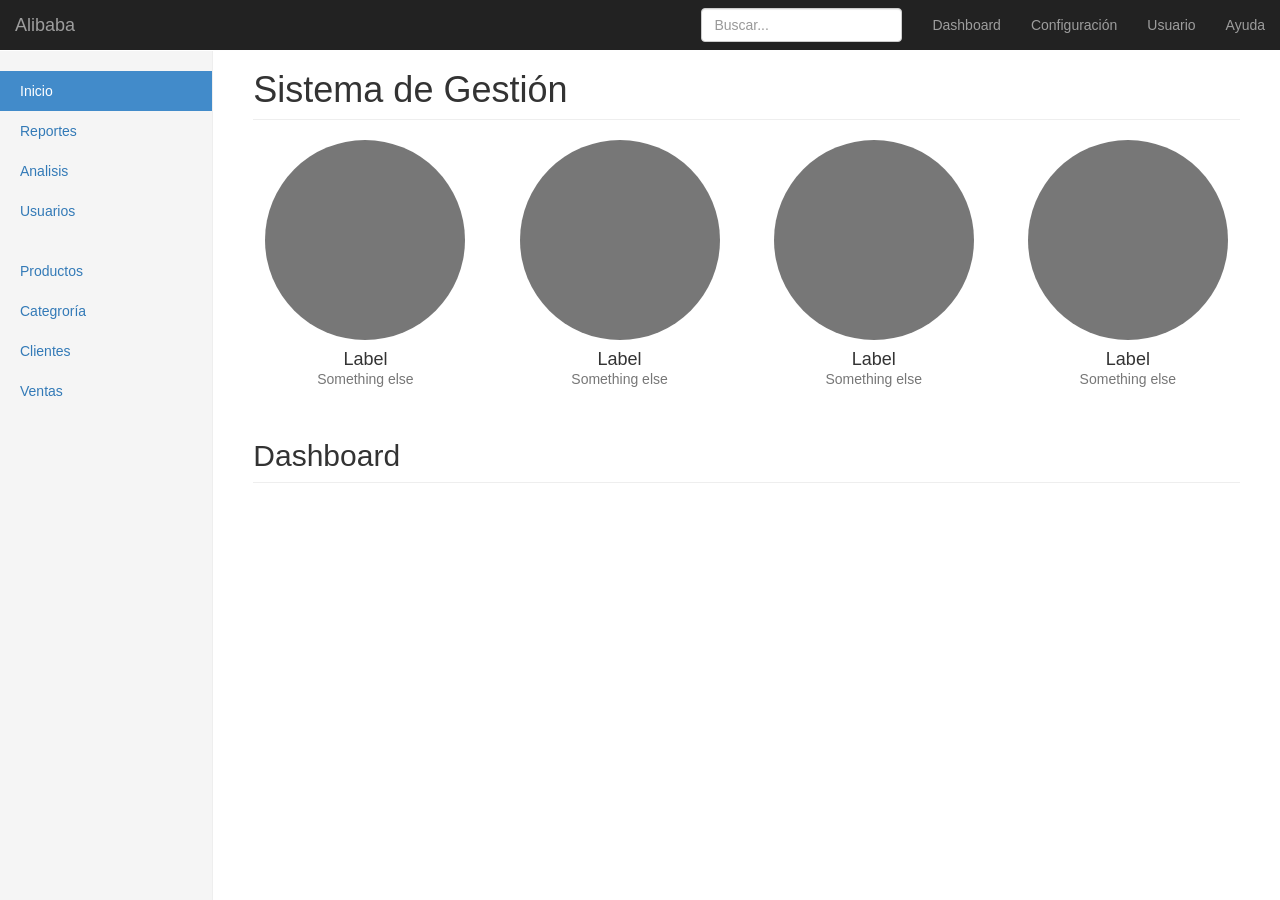
<file: web/index.html>
<!DOCTYPE html>
<html lang="es">
  <head>
    <meta http-equiv="Content-Type" content="text/html; charset=UTF-8" />
    <meta name="viewport" content="width=device-width, initial-scale=1">
   <title>Dashboard - Sistema de Gestión</title>

    <link href="css/bootstrap.min.css" rel="stylesheet">

    <link href="css/dashboard.css" rel="stylesheet">

   
  </head>

  <body>

    <nav class="navbar navbar-inverse navbar-fixed-top">
      <div class="container-fluid">
        <div class="navbar-header">

          <a class="navbar-brand" href="index.html">Alibaba</a>
        </div>
        <div id="navbar" class="navbar-collapse collapse">
          <ul class="nav navbar-nav navbar-right">
            <li><a href="#">Dashboard</a></li>
            <li><a href="#">Configuración</a></li>
            <li><a href="#">Usuario</a></li>
            <li><a href="#">Ayuda</a></li>
          </ul>
          <form class="navbar-form navbar-right">
            <input type="text" class="form-control" placeholder="Buscar...">
          </form>
        </div>
      </div>
    </nav>

    <div class="container-fluid">
      <div class="row">
        <div class="col-sm-3 col-md-2 sidebar">
          <ul class="nav nav-sidebar">
            <li class="active"><a href="index.html">Inicio <span class="sr-only">(current)</span></a></li>
            <li><a href="reportes.jsp">Reportes</a></li>
            <li><a href="analisis.jsp">Analisis</a></li>
            <li><a href="usuarios.jsp">Usuarios</a></li>
          </ul>
          <ul class="nav nav-sidebar">
            <li><a href="productos.jsp">Productos</a></li>
            <li><a href="categorias.jsp">Categroría</a></li>
            <li><a href="clientes.jsp">Clientes</a></li>
            <li><a href="ventas.html">Ventas</a></li>
            
          </ul>
          
        </div>
        <div class="col-sm-9 col-sm-offset-3 col-md-10 col-md-offset-2 main">
          <h1 class="page-header">Sistema de Gestión</h1>

          <div class="row placeholders">
            <div class="col-xs-6 col-sm-3 placeholder">
              <img src="[data-uri]" width="200" height="200" class="img-responsive" alt="Generic placeholder thumbnail">
              <h4>Label</h4>
              <span class="text-muted">Something else</span>
            </div>
            <div class="col-xs-6 col-sm-3 placeholder">
              <img src="[data-uri]" width="200" height="200" class="img-responsive" alt="Generic placeholder thumbnail">
              <h4>Label</h4>
              <span class="text-muted">Something else</span>
            </div>
            <div class="col-xs-6 col-sm-3 placeholder">
              <img src="[data-uri]" width="200" height="200" class="img-responsive" alt="Generic placeholder thumbnail">
              <h4>Label</h4>
              <span class="text-muted">Something else</span>
            </div>
            <div class="col-xs-6 col-sm-3 placeholder">
              <img src="[data-uri]" width="200" height="200" class="img-responsive" alt="Generic placeholder thumbnail">
              <h4>Label</h4>
              <span class="text-muted">Something else</span>
            </div>
          </div>

          <h2 class="sub-header">Dashboard</h2>
          
        </div>
      </div>
    </div>

    <!-- Bootstrap core JavaScript
    ================================================== -->

  </body>
</html>
</file>
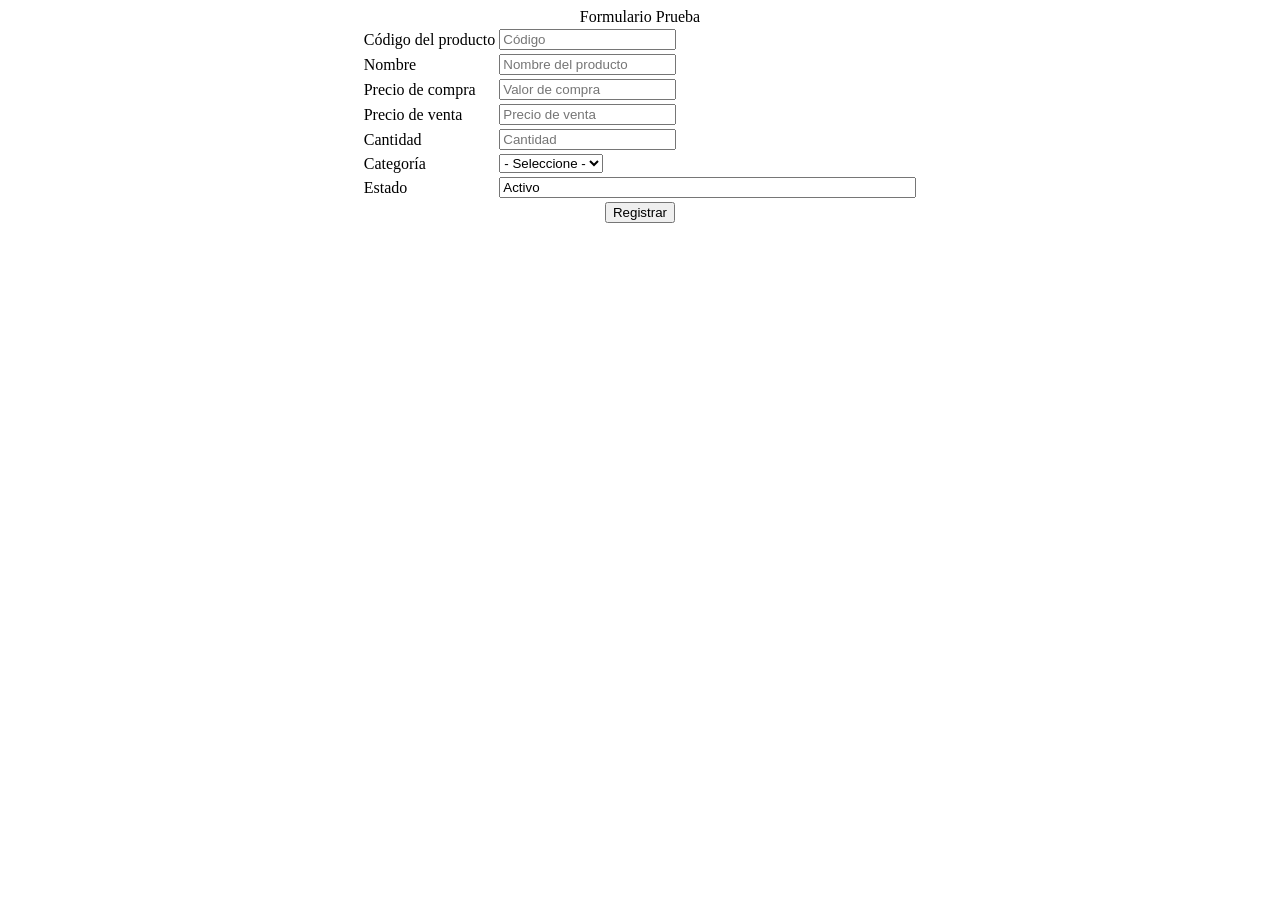
<file: web/formulario_prueba.html>
<html>
    <head>
        <title>Alibaba el guapo</title>
        <meta http-equiv="Content-Type" content="text/html; charset=UTF-8" />
       
    </head>
    <body>
        <div align="center">Formulario Prueba</div>
        <div >
            <!-- Código del formulario-->
            <form action="pruebasv" method="GET">
            <table cellspacing="2" align="center">
                
                <tbody>
                    <tr>
                        <td>Código del producto</td>
                        <td><input type="text" name="codigo" placeholder="Código" /></td>
                    </tr>
                    <tr>
                        <td>Nombre</td>
                        <td><input type="text" name="nombre" placeholder="Nombre del producto" /></td>
                    </tr>
                    <tr>
                        <td>Precio de compra</td>
                        <td><input type="number" name="compra" placeholder="Valor de compra" /></td>
                    </tr>
                    <tr>
                        <td>Precio de venta</td>
                        <td><input type="number" name="venta" placeholder="Precio de venta" /></td>
                    </tr>
                    <tr>
                        <td>Cantidad</td>
                        <td><input type="number" name="cantidad" placeholder="Cantidad" /></td>
                    </tr>
                    <tr>
                        <td>Categoría</td>
                        <td><select name="categoria">
                                <option selected>- Seleccione -</option>
                                <option value="1">Lácteos</option>
                                <option value="2">Salud</option>
                            </select></td>
                    </tr>
                    <tr>
                        <td>Estado</td>
                        <td><input type="text" name="estado" value="Activo" size="50" readonly="readonly" /></td>
                    </tr>
                    <tr>
                        <td colspan="2" align="center"><input type="submit" value="Registrar" name="btnRegistrar"/></td>
                        
                    </tr>
                </tbody>
            </table>
            </form>
            <!-- fin del código de la tabla -->
        </div>
        
    </body>
</html>
</file>
<file: web/css/dashboard.css>
/*
 * Base structure
 */

/* Move down content because we have a fixed navbar that is 50px tall */
body {
  padding-top: 50px;
}


/*
 * Global add-ons
 */

.sub-header {
  padding-bottom: 10px;
  border-bottom: 1px solid #eee;
}

/*
 * Top navigation
 * Hide default border to remove 1px line.
 */
.navbar-fixed-top {
  border: 0;
}

/*
 * Sidebar
 */

/* Hide for mobile, show later */
.sidebar {
  display: none;
}
@media (min-width: 768px) {
  .sidebar {
    position: fixed;
    top: 51px;
    bottom: 0;
    left: 0;
    z-index: 1000;
    display: block;
    padding: 20px;
    overflow-x: hidden;
    overflow-y: auto; /* Scrollable contents if viewport is shorter than content. */
    background-color: #f5f5f5;
    border-right: 1px solid #eee;
  }
}

/* Sidebar navigation */
.nav-sidebar {
  margin-right: -21px; /* 20px padding + 1px border */
  margin-bottom: 20px;
  margin-left: -20px;
}
.nav-sidebar > li > a {
  padding-right: 20px;
  padding-left: 20px;
}
.nav-sidebar > .active > a,
.nav-sidebar > .active > a:hover,
.nav-sidebar > .active > a:focus {
  color: #fff;
  background-color: #428bca;
}


/*
 * Main content
 */

.main {
  padding: 20px;
}
@media (min-width: 768px) {
  .main {
    padding-right: 40px;
    padding-left: 40px;
  }
}
.main .page-header {
  margin-top: 0;
}


/*
 * Placeholder dashboard ideas
 */

.placeholders {
  margin-bottom: 30px;
  text-align: center;
}
.placeholders h4 {
  margin-bottom: 0;
}
.placeholder {
  margin-bottom: 20px;
}
.placeholder img {
  display: inline-block;
  border-radius: 50%;
}
</file>
